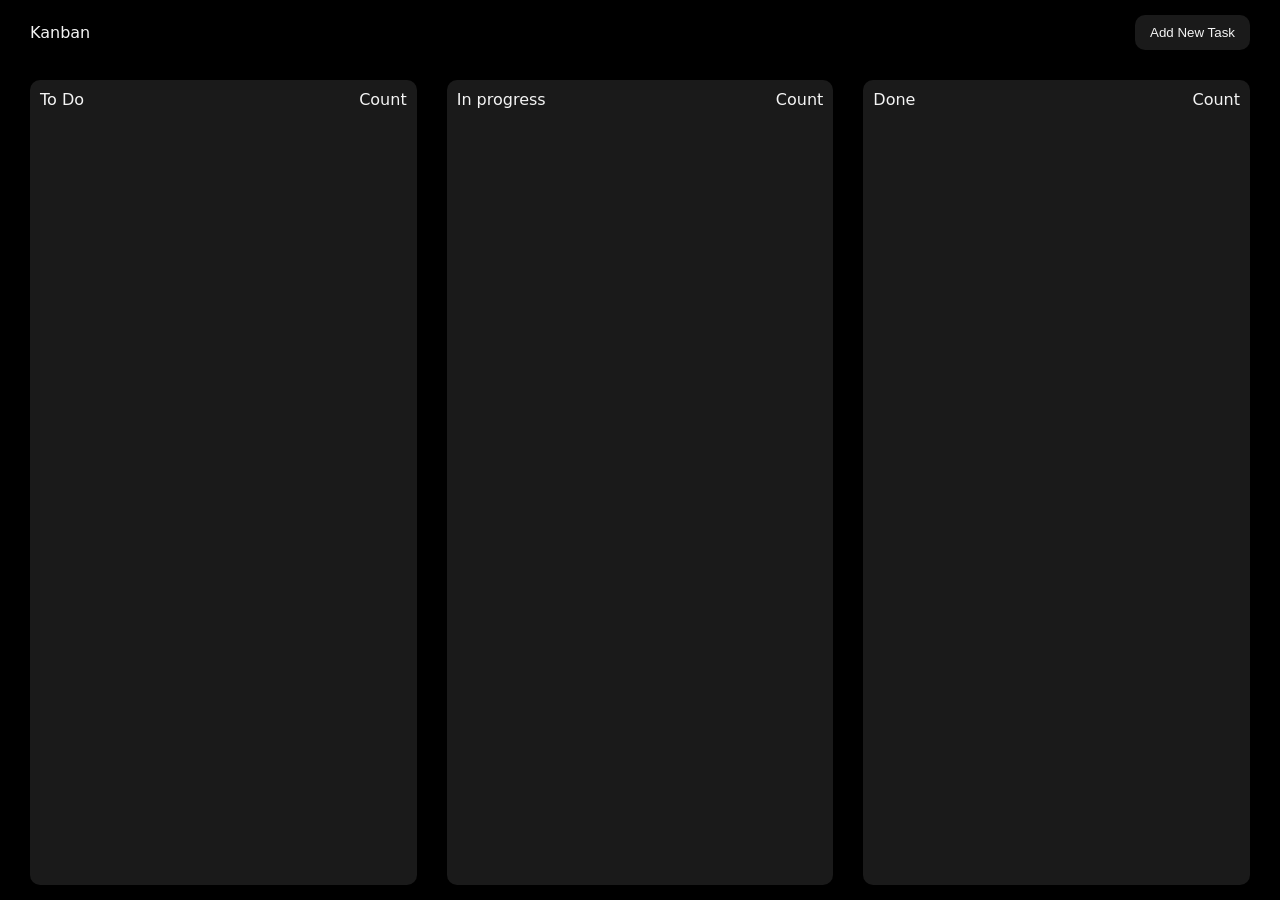
<file: KanbanBoard/index.html>
<!DOCTYPE html>
<html lang="en">
<head>
    <meta charset="UTF-8">
    <meta name="viewport" content="width=device-width, initial-scale=1.0">
    <title>Document</title>
    <link rel="stylesheet" href="Style.css">
</head>
<body>
    <main>
        <nav>
           <div class="left">Kanban</div>
           <div class="right"><button id="toggle-modal">Add New Task</button></div>
        </nav>

         <section class="board">
            <div id="to-do" class="task-column">
                <div class="heading">
                    <div class="left">To Do</div>
                    <div class="right">Count</div>
                </div>
                
            </div>
            <div id="progress" class="task-column ">
                 <div class="heading">
                    <div class="left">In progress</div>
                    <div class="right">Count</div>
                </div>
            </div>
            <div id="done" class="task-column">
                 <div class="heading">
                    <div class="left">Done</div>
                    <div class="right">Count</div>
                </div>
            </div>
         </section>

         
    </main>

    <div class=" modal  add-new-task">
        <div class="bg"></div>
        <div class="center">
       <input id="task-title-input" type="text" placeholder="Task Title"/>
        <textarea id="task-desc-input" placeholder="Task Description"></textarea>
        <button id="add-new-task" class="add-task-btn">Add Task</button>
        </div>
    </div>

    <script src="index.js"></script>
</body>
</html>
</file>
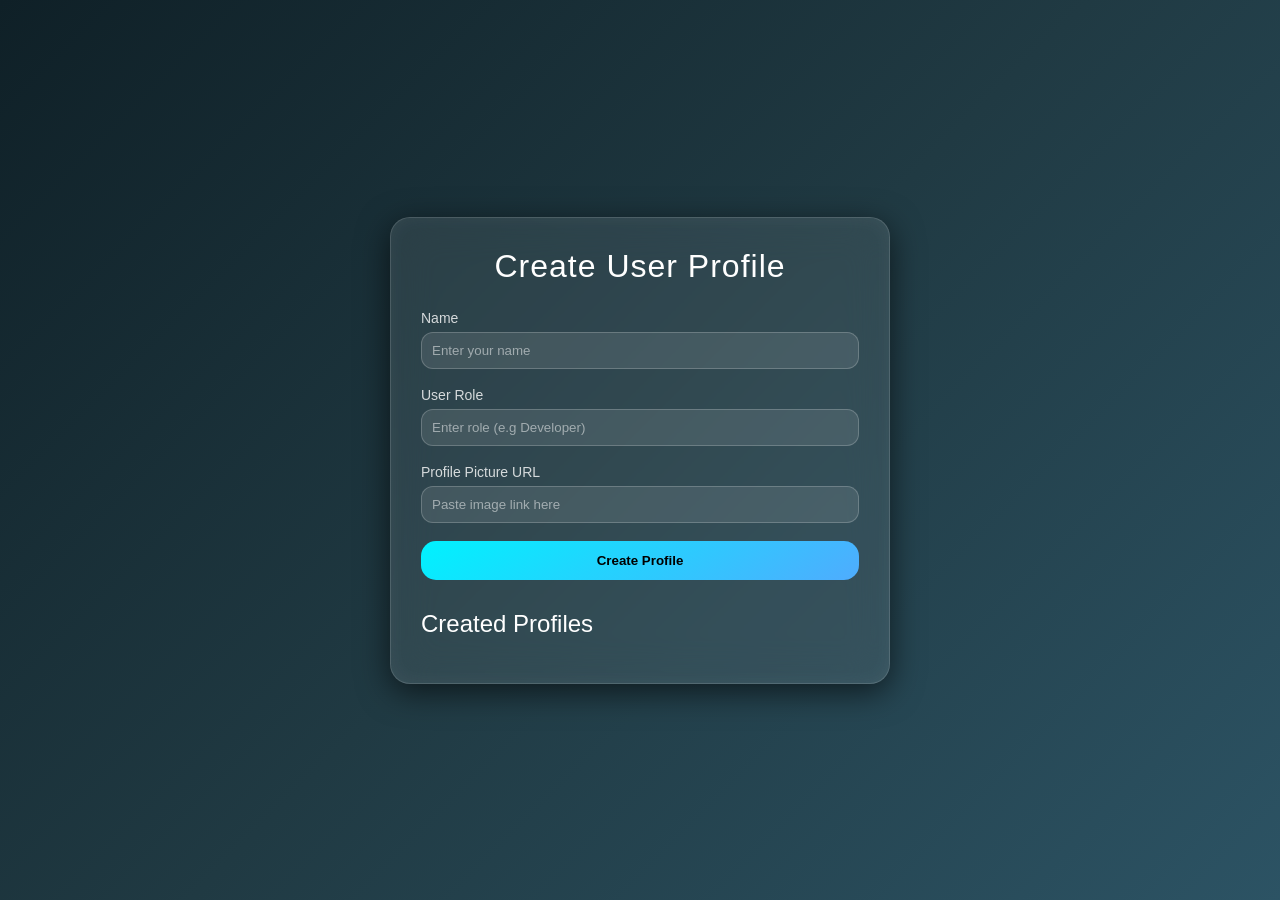
<file: adduser/adduser.html>
<!DOCTYPE html>
<html lang="en">
<head>
    <meta charset="UTF-8">
    <title>Glass Profile Creator</title>
    <link rel="stylesheet" href="adduser.css">
</head>
<body>

    <div class="container">

        <h1>Create User Profile</h1>

        <form id="profileForm">
    
            <div class="form-group">
                <label for="username">Name</label>
                <input type="text" id="username" placeholder="Enter your name">
            </div>

            <div class="form-group">
                <label for="role">User Role</label>
                <input type="text" id="role" placeholder="Enter role (e.g Developer)">
            </div>

            <div class="form-group">
                <label for="profilePic">Profile Picture URL</label>
                <input type="text" id="profilePic" placeholder="Paste image link here">
            </div>

            <button type="submit">Create Profile</button>

        </form>

        <div class="profiles">
            
            <h2>Created Profiles</h2>
            
        </div>

    </div>
<script src="adduser.js"></script>
</body>
</html>
</file>
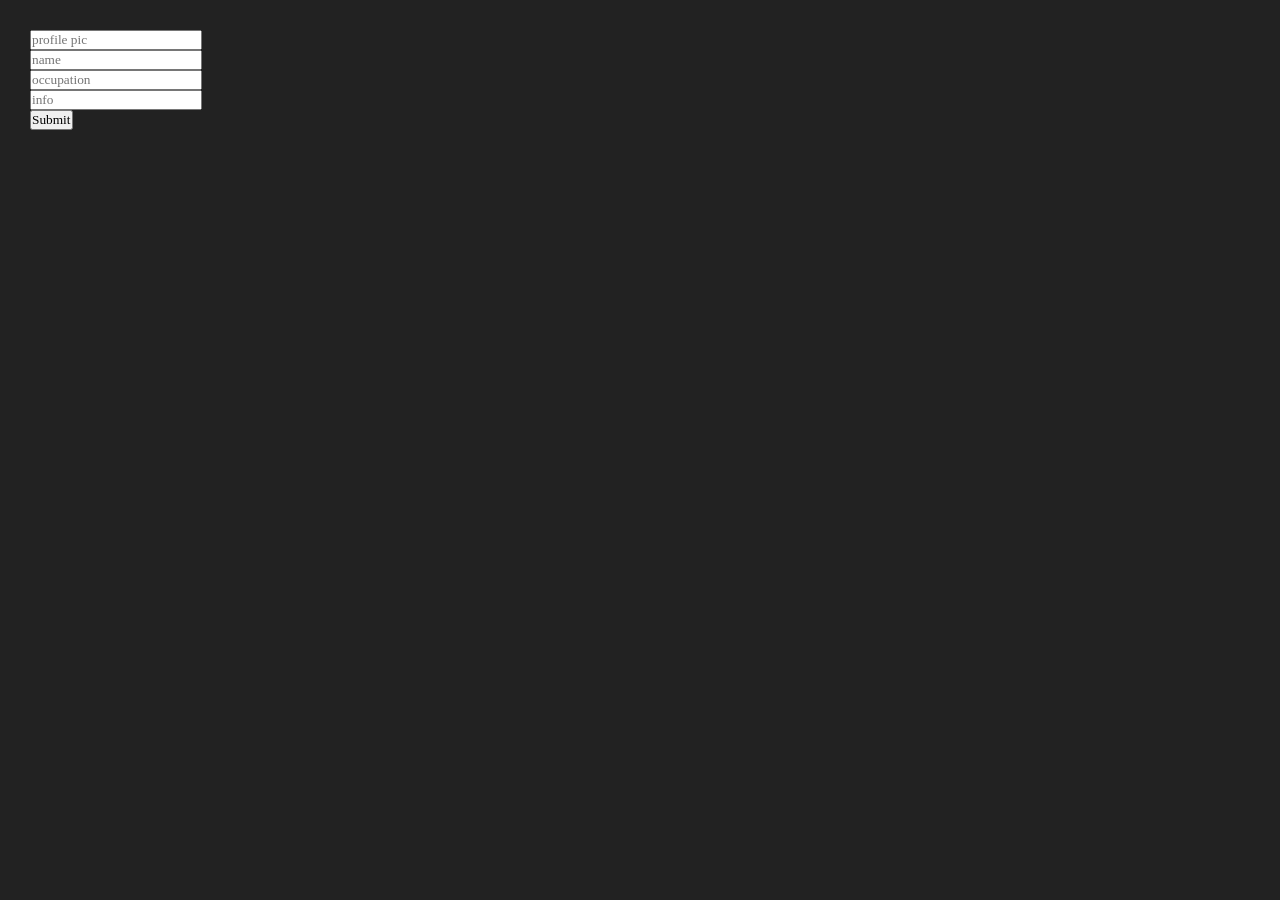
<file: Eventlistonerproject/eve.html>
<!DOCTYPE html>
<html lang="en">
<head>
    <meta charset="UTF-8">
    <meta name="viewport" content="width=device-width, initial-scale=1.0">
    <title>Document</title>
    <style>
    * {
        margin: 0;
        padding: 0;
        font-family: "Gilroy";
        box-sizing: border-box;
    }
    html, body {
        width: 100%;
        height: 100%;
    }
    #main{
        padding: 30px;
       width: 100%;
        height: 100%;
        background-color: #222;
    }

    input {
        display: block;
    }
   

    #btn {
        padding: 12px;
        background-color: rgb(41, 143, 114);
        color: white;
        font-weight: 600;
        border-radius: 5px;
    }

    #btn:hover {
        background-color: rgb(24, 82, 66);
    }

    .card{
        color: #fff;
        max-width: 300px;
        margin-top: 40px;
        border-radius: 10px;
        display: inline-block;
        padding: 20px;
        border : 1px solid #333;
    }

    .profile{
       width: 50px;
       height: 50px;
       border-radius: 50%;
       margin-bottom:20px ;
       overflow: hidden;
    }
     
    .profile img {
        width: 100% ;
        height: 100%;
        object-fit: cover;
    }
    .card h5{
        margin-top: 5px;

    }

    .card p {
        font-size: 12px;
        margin-top: 10px;
    }


   
    </style>
</head>



<body >

<div id="main">
    
    <form action="">
        <input type="text" placeholder="profile pic">
        <input type="text" placeholder="name">
        <input type="text" placeholder="occupation">
        <input type="text" placeholder="info">
        <input type="submit">
    </form>
    
</div>
    <script src="eve.js"></script>
</body>
</html>
</file>
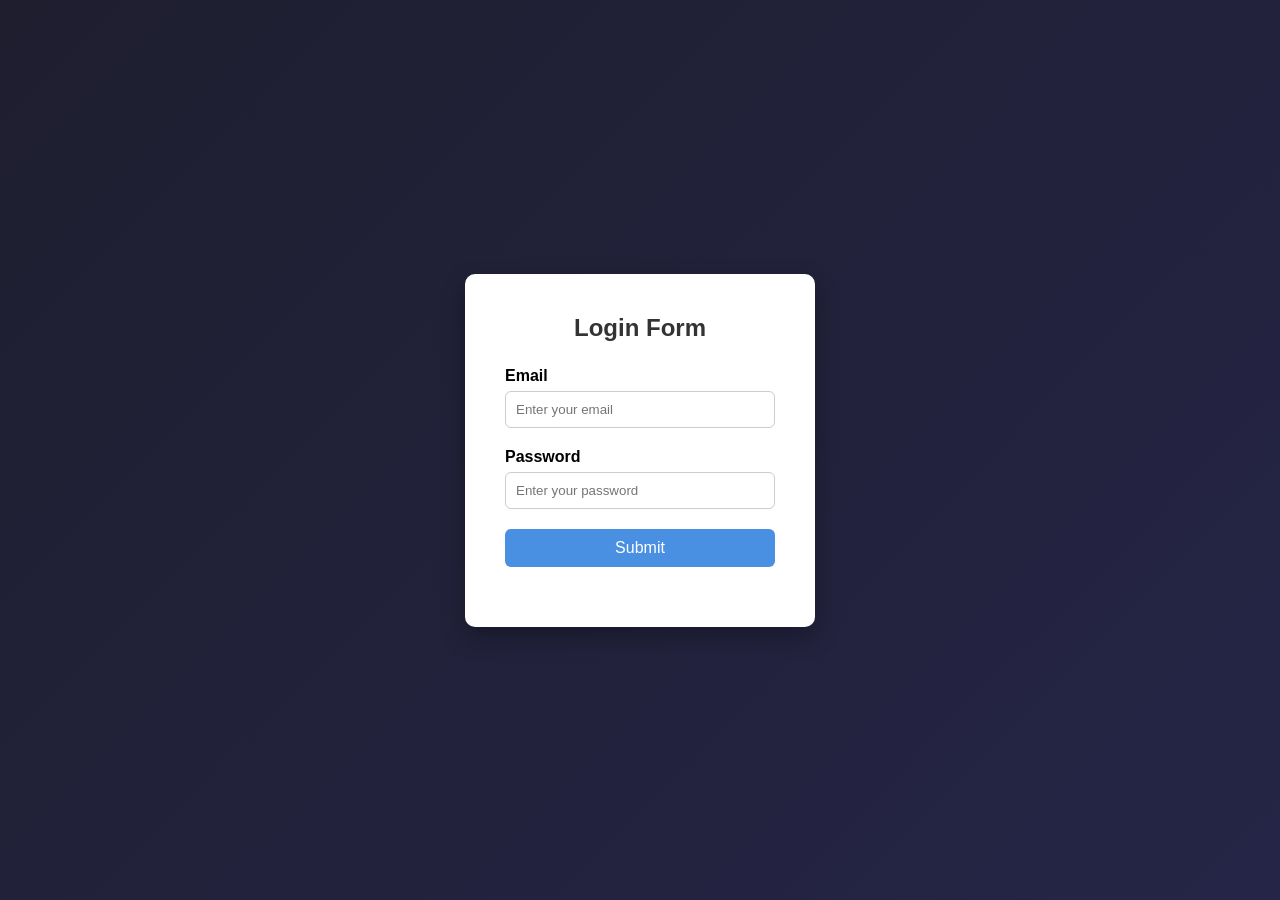
<file: formvalidation/form.html>
<!DOCTYPE html>
<html lang="en">
<head>
    <meta charset="UTF-8">
    <title>Email & Password Validator</title>
    
</head>
<style>
    * {
    margin: 0;
    padding: 0;
    box-sizing: border-box;
    font-family: Arial, Helvetica, sans-serif;
}

body {
    height: 100vh;
    background: linear-gradient(135deg, #1e1e2f, #252547);
    display: flex;
    justify-content: center;
    align-items: center;
}

.container {
    background: #ffffff;
    padding: 40px;
    width: 350px;
    border-radius: 10px;
    box-shadow: 0 10px 25px rgba(0,0,0,0.3);
}

h2 {
    text-align: center;
    margin-bottom: 25px;
    color: #333;
}

.input-group {
    margin-bottom: 20px;
}

label {
    display: block;
    margin-bottom: 6px;
    font-weight: 600;
}

input {
    width: 100%;
    padding: 10px;
    border-radius: 6px;
    border: 1px solid #ccc;
    outline: none;
    transition: 0.3s;
}

input:focus {
    border-color: #4a90e2;
}

.error-message {
    color: red;
    font-size: 14px;
    margin-top: 5px;
    display: block;
}

button {
    width: 100%;
    padding: 10px;
    border: none;
    border-radius: 6px;
    background-color: #4a90e2;
    color: white;
    font-size: 16px;
    cursor: pointer;
    transition: 0.3s;
}

button:hover {
    background-color: #357ab8;
}

#resultMessage{
    color: red;
    margin-top: 20px;
    text-align: center;
    font-weight: bold;
    font-size: 14px;
}

</style>
<body>

    <div class="container">
        <form id="form" autocomplete="off">
            <h2>Login Form</h2>

            <!-- Email Field -->
            <div class="input-group">
                <label for="email">Email</label>
                <input type="text" id="email" placeholder="Enter your email">
                <small class="error-message" id="emailError"></small>
            </div>

            <!-- Password Field -->
            <div class="input-group">
                <label for="password">Password</label>
                <input type="password" id="password" placeholder="Enter your password">
                <small class="error-message" id="passwordError"></small>
            </div>

            <button type="submit">Submit</button>
        </form>

        <div id="resultMessage">
            
        </div>
    </div>

    <script src="form.js"></script>
</body>
</html>
</file>
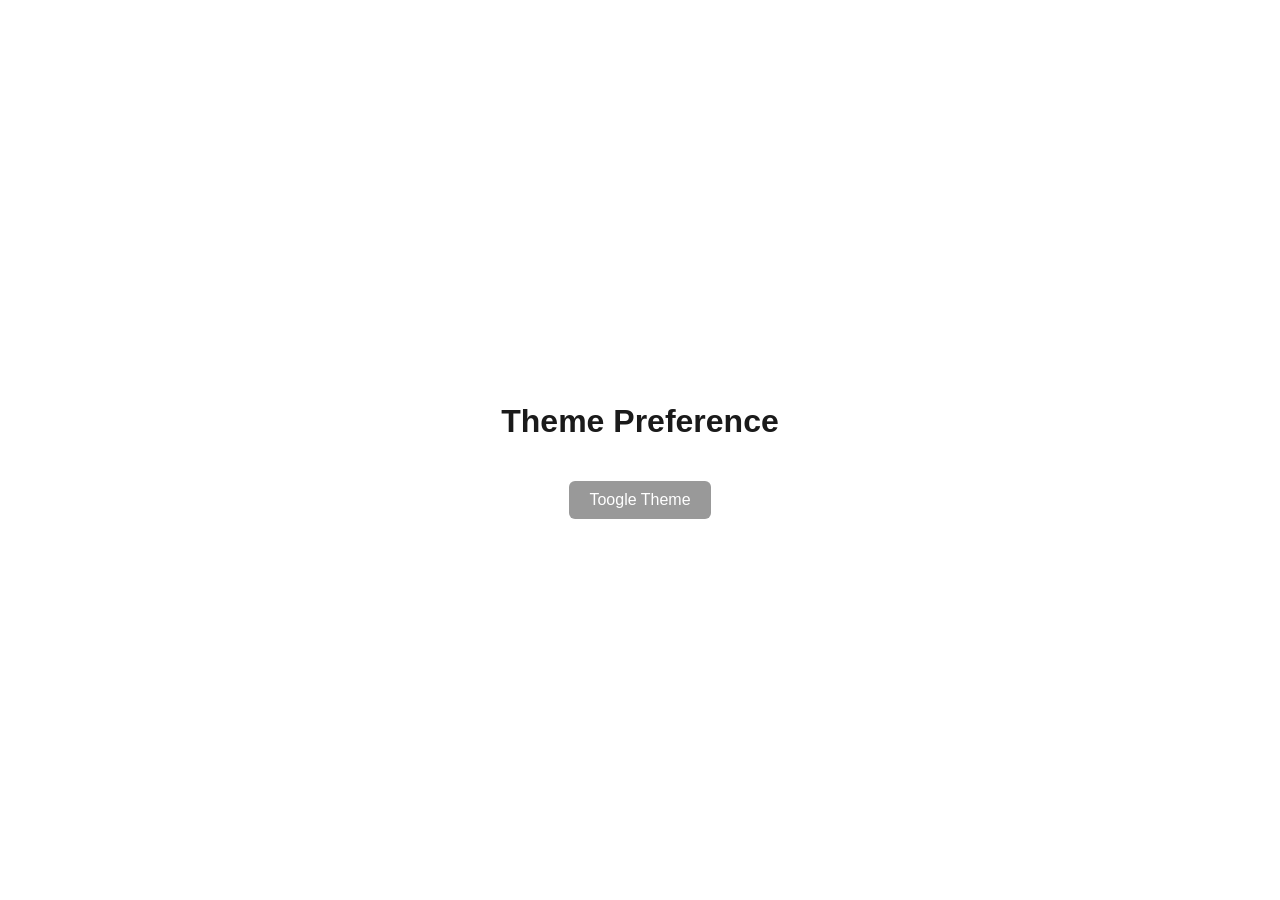
<file: Local&seccsionproject/pr.html>
<!DOCTYPE html>
<html lang="en">
<head>
    <meta charset="UTF-8">
    <meta name="viewport" content="width=device-width, initial-scale=1.0">
    <title>Document</title>
    <style>
        :root {
            --bg--light : #ffffff;
            --text-ligth : #1a1a1a;
            --bg-dark: #1e1e1e;
            --text-dark: #f5f5f5;

        }

        body.light {
            background-color: var(--bg-light);
            color: var(--text-ligth);
        }
        body.dark {
            background-color: var(--bg-dark);
            color: var(--text-dark);
        }
        body {
            margin: 0;
            font-family: "Helvetica Now Display",  Helvetica, sans-serif;
            transition: 
            background-color 0.3s ease,
            color 0.3s ease;
        }

        .container {
            height: 100vh;
            display: flex;
            flex-direction: column;
            justify-content: center;
            align-items: center;
        }
        button {
            margin-top: 20px;
            padding: 10px 20px;
            font-size: 16px;
            cursor: pointer;
            border: none;
            border-radius:6px ;
            background-color: #999;
            color: #fff;
        }
    </style>
</head>
<body class="light">
    <div class="container">
        <h1>Theme Preference</h1>
        <button id="toggleTheme">Toogle Theme</button>
    </div>
    <script src="Pr.js"></script>
</body>
</html>
</file>
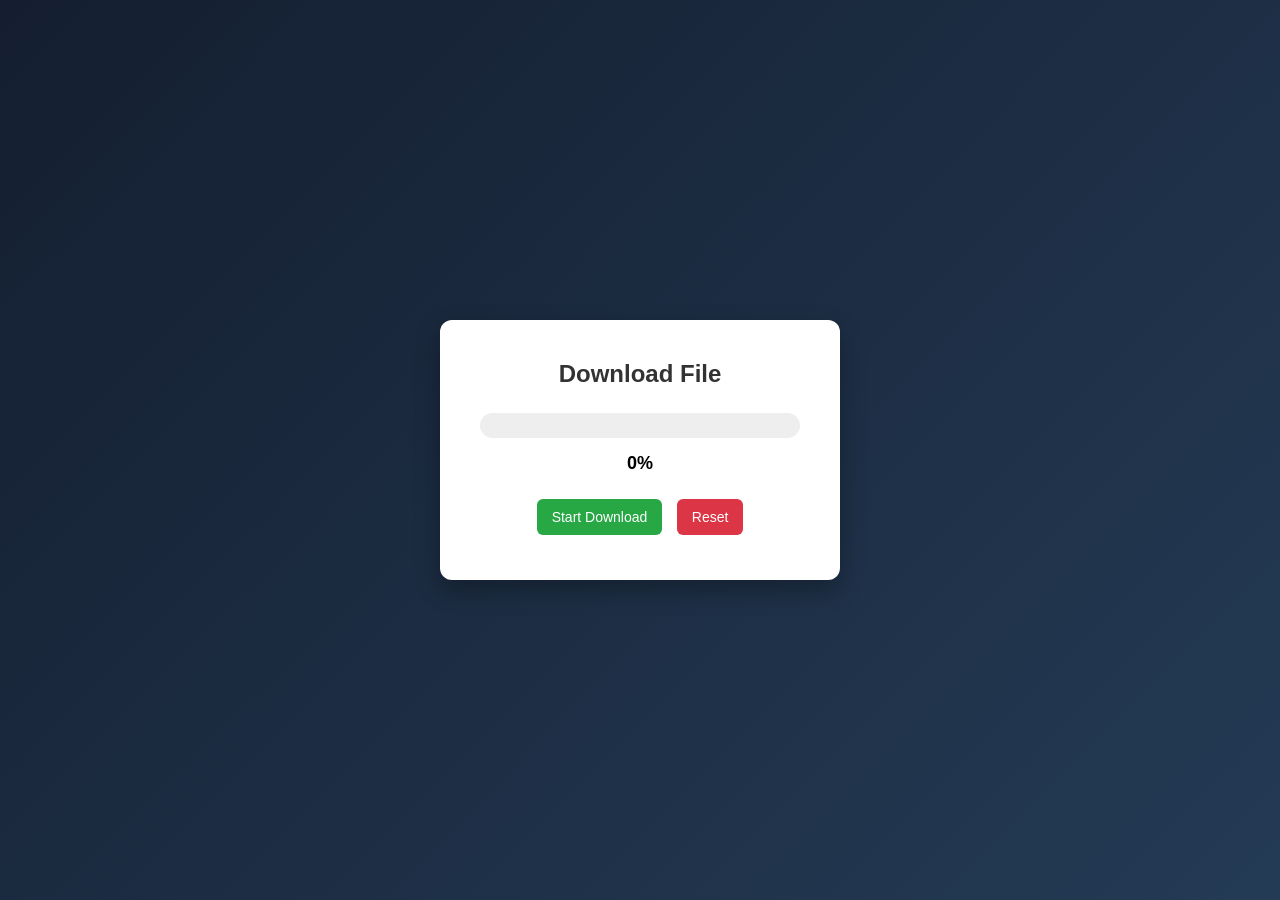
<file: Timer&intervalProject/downloadbar.html>
<!DOCTYPE html>
<html lang="en">
<head>
    <meta charset="UTF-8">
    <title>Download Progress Bar</title>
   <style>
    * {
    margin: 0;
    padding: 0;
    box-sizing: border-box;
    font-family: Arial, Helvetica, sans-serif;
}

body {
    height: 100vh;
    background: linear-gradient(135deg, #141e30, #243b55);
    display: flex;
    justify-content: center;
    align-items: center;
}

.container {
    background: white;
    padding: 40px;
    width: 400px;
    border-radius: 12px;
    box-shadow: 0 10px 25px rgba(0, 0, 0, 0.3);
    text-align: center;
}

h2 {
    margin-bottom: 25px;
    color: #333;
}

.progress-container {
    width: 100%;
    height: 25px;
    background-color: #eee;
    border-radius: 20px;
    overflow: hidden;
    margin-bottom: 15px;
}

.progress-bar {
    height: 100%;
    width: 0%;
    background: linear-gradient(90deg, #00c6ff, #0072ff);
    border-radius: 20px;
    transition: width 0.3s ease;
}

.progress-text {
    margin-bottom: 20px;
    font-weight: bold;
    font-size: 18px;
}

button {
    padding: 10px 15px;
    margin: 5px;
    border: none;
    border-radius: 6px;
    cursor: pointer;
    font-size: 14px;
    transition: 0.3s;
}

#startBtn {
    background-color: #28a745;
    color: white;
}

#startBtn:hover {
    background-color: #218838;
}

#resetBtn {
    background-color: #dc3545;
    color: white;
}

#resetBtn:hover {
    background-color: #c82333;
}

   </style>
</head>
<body>

    <div class="container">
        <h2 id="downloadStatus">Download File</h2>

        <div class="progress-container">
            <div class="progress-bar" id="progressBar"></div>
        </div>

        <div class="progress-text">
            <span id="percentage">0%</span>
        </div>

        <button id="startBtn">Start Download</button>
        <button id="resetBtn">Reset</button>
    </div>

    <script src="downloadbar.js"></script>
</body>
</html>
</file>
<file: KanbanBoard/Style.css>
*{
    margin: 0;
    padding: 0;
    box-sizing: border-box;
}

html , body {
    height: 100%;
    width: 100%;
}

html {
    font-family: system-ui, -apple-system, BlinkMacSystemFont, 'Segoe UI', Roboto, Oxygen, Ubuntu, Cantarell, 'Open Sans', 'Helvetica Neue', sans-serif;
}
:root {
    --bg-color: #000000;
    --primary-text-color: #f4f4f4;
    --bg-task-color: #2a2a2a;
    --bg-button-color: #1a1a1a;
    --delete-color: #ff4d4d;

    /* padding  variable*/
    --nav-padding : 15px 30px;
    --section-padding : 15px 30px;
    --padding-s:5px;
    --padding-m:10px;
    --padding-l:15px;
    --padding-xl:20px;
    --padding-xxl:30px;

    /* border radius variables */
    --border-radius-s: 5px;
    --border-radius-m: 10px;
    --border-radius-l: 15px;
    --border-radius-xl: 20px;
    --border-radius-xxl: 30px;
}

body{
    background-color: var(--bg-color);
    color: var(--primary-text-color);
}

main {
    height: 100%;
    display: flex;
    flex-direction: column;
}

nav {
    padding: var(--nav-padding);
    display: flex;
    align-items: center;
    justify-content: space-between;
    position: sticky;
    top: 0;
    background-color: var(--bg-color);
}

nav button {
    background-color: var(--bg-button-color);
    border: none;
    outline : none;
    color: var(--primary-text-color);
    padding: var(--padding-m) var(--padding-l);
    cursor: pointer;
    border-radius: var(--border-radius-m);
}

section {
    padding: var(--section-padding);
    display: flex;
    flex-grow: 1;
    justify-content: space-between;
    gap: var(--padding-xxl);
}

section .task-column {
    background-color: var(--bg-button-color);
    flex-grow: 1;
    width: 100%;
    padding: var(--padding-m);
    display: flex;
    flex-direction: column;
    gap: var(--padding-m);
    border-radius: var(--border-radius-m);
    transition: all 0.7s cubic-bezier(0.19, 1, 0.22, 1);
}

section .task-column.hover-over {
  border: 2px dashed var(--primary-text-color);
  scale: 1.05;
}

section .task-column .heading {
    width: 100%;
    display: flex;
    align-items: center;
    justify-content: space-between;
    align-items: center;
    justify-content: space-between;
}

section .task-column  .task{
   background-color: var(--bg-task-color);
   padding:  var(--padding-m);
   border-radius: var(--border-radius-m);
   display: flex;
   flex-direction: column;
   gap: var(--padding-s);
   cursor: grab;
}



section .task-column  .task button {
    align-self: flex-end;
    cursor: pointer;
    padding: var(--border-radius-s) var(--padding-m);
    border-radius: var(--border-radius-s);
    border: none;
    outline: none;
    background-color: var(--delete-color);
    color: var(--primary-text-color);
}

.modal {
    position: fixed;
    height : 100vh;
    width : 100vw;
    top : 0;
    left: 0;
    display: none;
    align-items: center;
    justify-content: center;
}

.modal.active {
    display: flex;
}



.modal .bg {
    position: absolute;
    height: 100%;
    width: 100%;
    background-color: rgba(61, 61, 61, 0.404);
    backdrop-filter: blur(5px);
}

.modal .center {
    background-color: var(--bg-button-color);
    padding: var(--padding-xxl);
    border-radius: var(--border-radius-m);
    display: flex;
    flex-direction: column;
    gap: var(--padding-m);
    z-index: 10;
}

.modal .center input, .modal .center textarea, .modal .center select {
background-color: var(--bg-task-color);
border: none;
outline: none;
color: var(--primary-text-color);
padding: var(--border-radius-m);
border-radius: var(--border-radius-s);
}

.modal .center button {
    background-color: var(--bg-task-color);
    border: none;
    outline: none;
    color: var(--primary-text-color);
    padding: var(--padding-m) var(--padding-l);
    cursor: pointer;
    border-radius: var(--border-radius-m);
    width: fit-content;
    align-self: center;
}
</file>
<file: adduser/adduser.css>
* {
    margin: 0;
    padding: 0;
    box-sizing: border-box;
}

body {
    font-family: 'Segoe UI', sans-serif;
    min-height: 100vh;
    display: flex;
    justify-content: center;
    align-items: center;
    background: linear-gradient(135deg, #0f2027, #203a43, #2c5364);
    padding: 40px;
}

/* Glass Container */

.container {
    width: 500px;
    padding: 30px;
    border-radius: 20px;
    backdrop-filter: blur(20px);
    background: rgba(255, 255, 255, 0.08);
    border: 1px solid rgba(255, 255, 255, 0.15);
    box-shadow: 
        0 8px 32px rgba(0, 0, 0, 0.6),
        inset 0 0 20px rgba(255, 255, 255, 0.05);
    color: white;
}

h1 {
    text-align: center;
    margin-bottom: 25px;
    font-weight: 500;
    letter-spacing: 1px;
}

form {
    margin-bottom: 30px;
}

.form-group {
    margin-bottom: 18px;
}

label {
    display: block;
    margin-bottom: 6px;
    font-size: 14px;
    opacity: 0.8;
}

input {
    width: 100%;
    padding: 10px;
    border-radius: 12px;
    border: 1px solid rgba(255, 255, 255, 0.2);
    background: rgba(255, 255, 255, 0.1);
    color: white;
    outline: none;
    transition: 0.3s;
}

input::placeholder {
    color: rgba(255, 255, 255, 0.5);
}

input:focus {
    border-color: #00f2fe;
    box-shadow: 0 0 10px rgba(0, 242, 254, 0.6);
}

/* Glossy Button */

button {
    width: 100%;
    padding: 12px;
    border: none;
    border-radius: 15px;
    background: linear-gradient(145deg, #00f2fe, #4facfe);
    color: black;
    font-weight: bold;
    cursor: pointer;
    transition: 0.3s ease;
}

button:hover {
    transform: translateY(-2px);
    box-shadow: 0 8px 20px rgba(0, 242, 254, 0.5);
}

/* Profile Section */

.profiles h2 {
    margin-bottom: 15px;
    font-weight: 400;
}

.profile-card {
    display: flex;
    align-items: center;
    gap: 12px;
    padding: 12px;
    border-radius: 12px;
    backdrop-filter: blur(15px);
    background: rgba(255, 255, 255, 0.05);
    border: 1px solid rgba(255, 255, 255, 0.08);
    margin-bottom: 12px;
    transition: 0.3s ease;
}

.profile-card:hover {
    transform: scale(1.01);
    box-shadow: 0 4px 15px rgba(0,0,0,0.3);
}

.profile-card-img {
    width: 45px;              /* smaller like Instagram */
    height: 45px;
    border-radius: 50%;       /* perfect circle */
    object-fit: cover;
    border: 2px solid #ff4d6d; /* Instagram style border */
    padding: 2px;             /* little spacing inside */
}

.profile-info h1 {
    font-size: 14px;
    margin-bottom: 3px;
}

.profile-info-p {
    font-size: 12px;
    opacity: 0.75;
}
</file>
